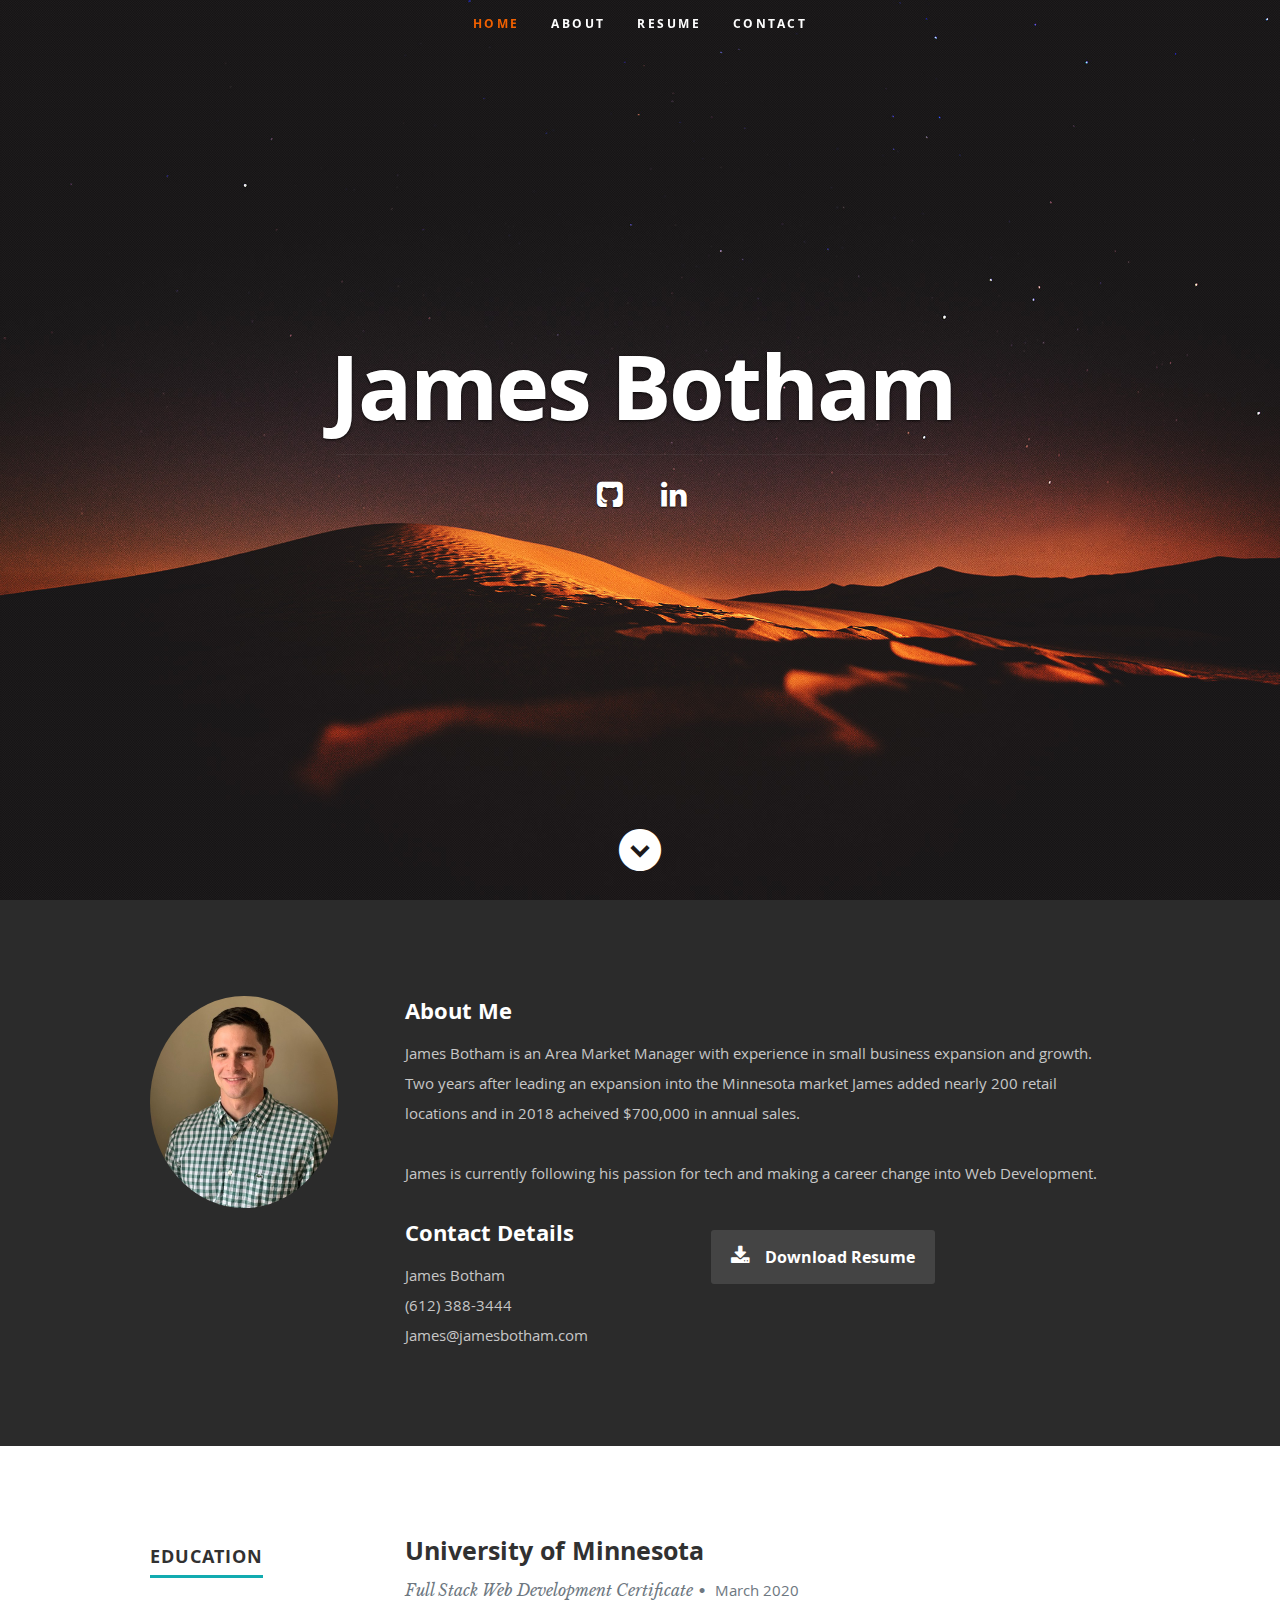
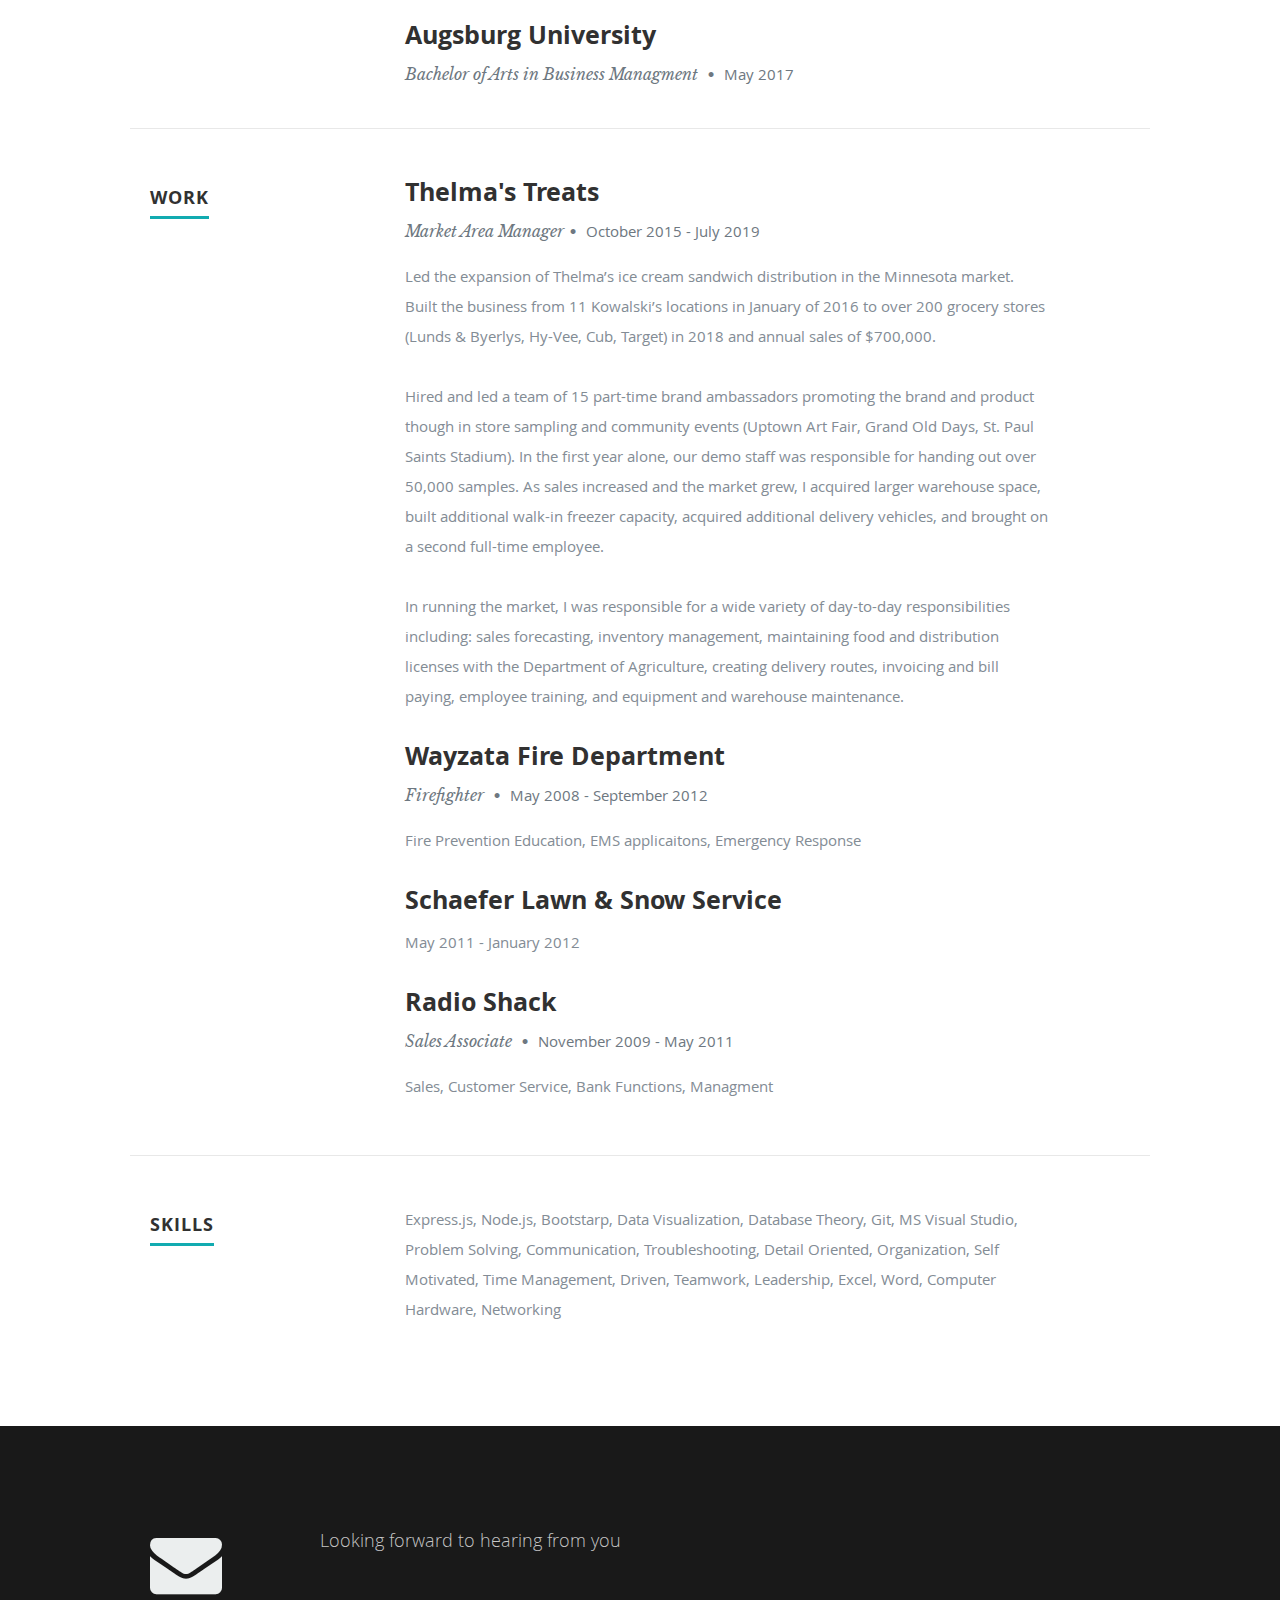
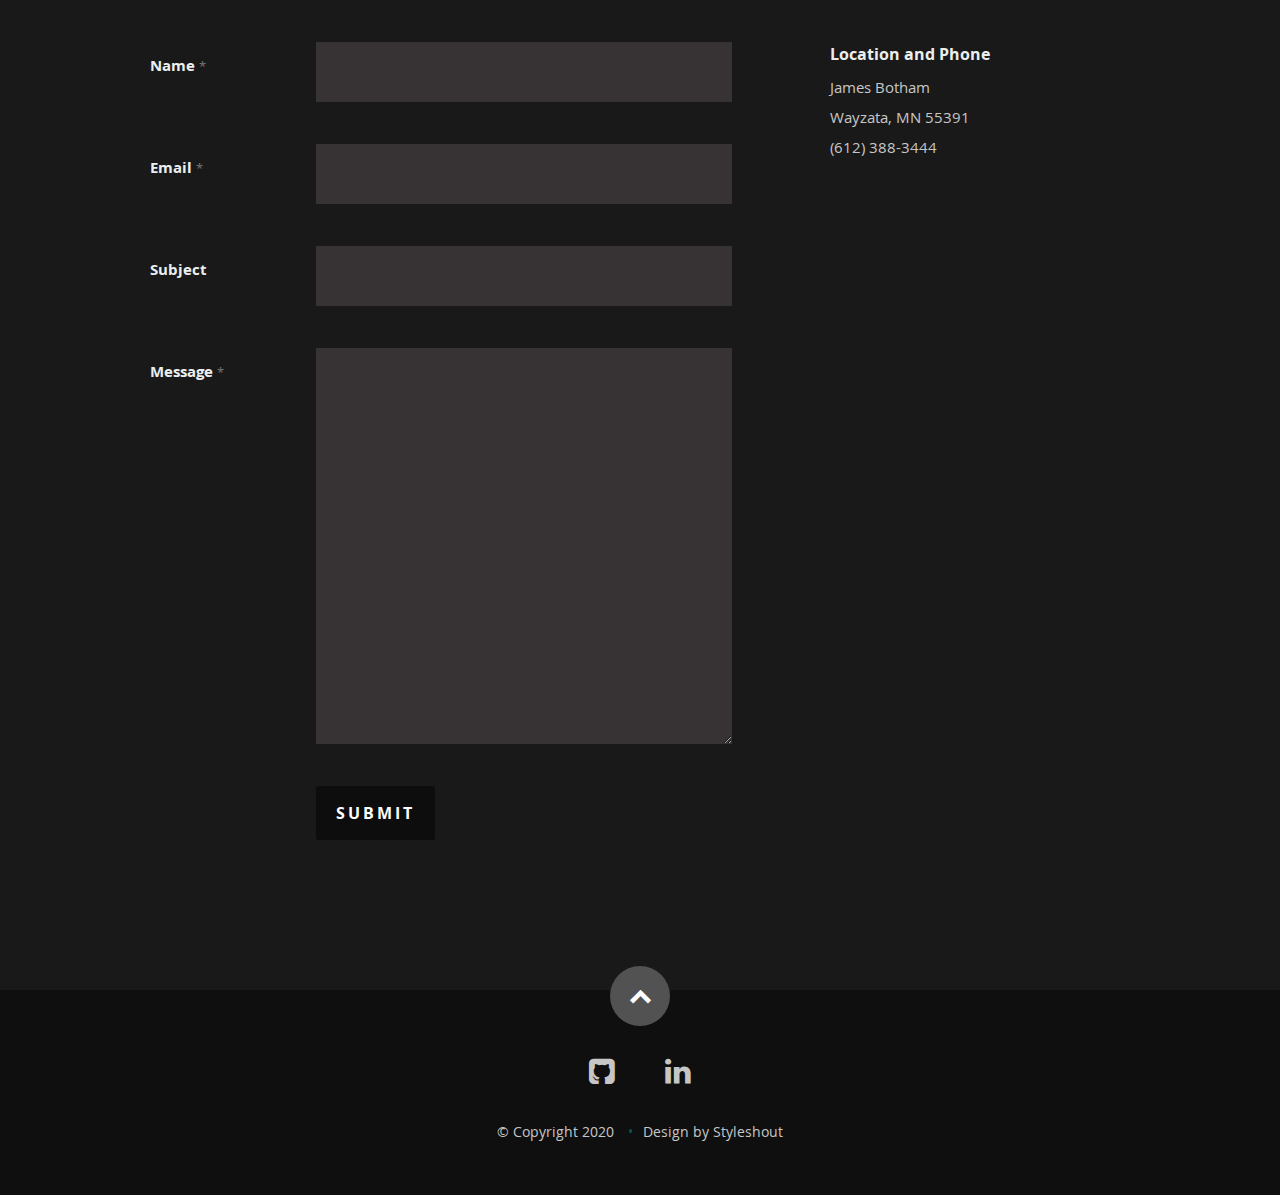
<file: index.html>
<!DOCTYPE html>
<!--[if lt IE 8 ]><html class="no-js ie ie7" lang="en"> <![endif]-->
<!--[if IE 8 ]><html class="no-js ie ie8" lang="en"> <![endif]-->
<!--[if (gte IE 8)|!(IE)]><!-->
<html class="no-js" lang="en">
<!--<![endif]-->

<head>

   <!--- Basic Page Needs
   ================================================== -->
   <meta charset="utf-8">
   <title>James Botham</title>
   <meta name="description" content="">
   <meta name="author" content="">

   <!-- Mobile Specific Metas
   ================================================== -->
   <meta name="viewport" content="width=device-width, initial-scale=1, maximum-scale=1">

   <!-- CSS
    ================================================== -->
   <link rel="stylesheet" href="css/default.css">
   <link rel="stylesheet" href="css/layout.css">
   <link rel="stylesheet" href="css/media-queries.css">
   <link rel="stylesheet" href="css/magnific-popup.css">

   <!-- Script
   ================================================== -->
   <script src="js/modernizr.js"></script>

   <!-- Favicons
	================================================== -->
   <link rel="shortcut icon" href="./images/logo.png">

</head>

<body>

   <!-- Header
   ================================================== -->
   <header id="home">

      <nav id="nav-wrap">

         <a class="mobile-btn" href="#nav-wrap" title="Show navigation">Show navigation</a>
         <a class="mobile-btn" href="#" title="Hide navigation">Hide navigation</a>

         <ul id="nav" class="nav">
            <li class="current"><a class="smoothscroll" href="#home">Home</a></li>
            <li><a class="smoothscroll" href="#about">About</a></li>
            <li><a class="smoothscroll" href="#resume">Resume</a></li>
            <!-- <li><a class="smoothscroll" href="#portfolio">Works</a></li> -->
            <!-- <li><a class="smoothscroll" href="#testimonials">Testimonials</a></li> -->
            <li><a class="smoothscroll" href="#contact">Contact</a></li>
         </ul> <!-- end #nav -->

      </nav> <!-- end #nav-wrap -->

      <div class="row banner">
         <div class="banner-text">
            <h1 class="responsive-headline">James Botham</h1>
            <!-- <h3>James is a Minneapolis based <span>Web Deveolpment</span> student creating awesome web applications
               using
               <span>MongoDB, Express.js, React.js and Node.js</span>.
               <a class="smoothscroll" href="#about">Scroll down</a> to learn more <a class="smoothscroll"
                  href="#about">About me</a>.</h3> -->
            <hr />
            <ul class="social">
               <!-- <li><a href="#"><i class="fa fa-facebook"></i></a></li> -->
               <!-- <li><a href="#"><i class="fa fa-ban"></i></a></li> -->
               <li><a href="https://github.com/Jkbotham"><i alt="GitHub" class="fa fa-github-square"></i></a></li>
               <li><a href="https://www.linkedin.com/in/jamesbotham/"><i alt="LinkedIn" class="fa fa-linkedin"></i></a></li>
               <!-- <li><a href="#"><i class="icon-mail-1"></i></a></li> -->
               <!-- <li><a href="#"><i class="fa fa-dribbble"></i></a></li>
               <li><a href="#"><i class="fa fa-skype"></i></a></li> -->
            </ul>
         </div>
      </div>

      <p class="scrolldown">
         <a class="smoothscroll" href="#about"><i class="icon-down-circle"></i></a>
      </p>

   </header> <!-- Header End -->


   <!-- About Section
   ================================================== -->
   <section id="about">

      <div class="row">

         <div class="three columns">

            <img class="profile-pic" src="images/headshot.jpg" alt="James Botham headshot" />

         </div>

         <div class="nine columns main-col">

            <h2>About Me</h2>

            <p>
               James Botham is an Area Market Manager with experience in small business expansion and growth. Two years
               after leading an expansion into the Minnesota market James added nearly 200 retail locations and in
               2018 acheived $700,000 in annual sales.
            </p>

            <p>
               James is currently following his passion for tech and making a career change into Web Development.
            </p>

            <div class="row">

               <div class="columns contact-details">

                  <h2>Contact Details</h2>
                  <p class="address">
                     <span>James Botham</span><br>
                     <span>(612) 388-3444</span><br>
                     <span>James@jamesbotham.com</span>
                  </p>

               </div>

               <div class="columns download">
                  <p>
                     <a href="./assets/Resume2020v20.pdf" class="button"><i class="fa fa-download"></i>Download Resume</a>
                  </p>
               </div>

            </div> <!-- end row -->

         </div> <!-- end .main-col -->

      </div>

   </section> <!-- About Section End-->


   <!-- Resume Section
   ================================================== -->
   <section id="resume">

      <!-- Education
      ----------------------------------------------- -->
      <div class="row education">

         <div class="three columns header-col">
            <h1><span>Education</span></h1>
         </div>

         <div class="nine columns main-col">
            <div class="row item">

               <div class="twelve columns">

                  <h3>University of Minnesota</h3>
                  <p class="info">Full Stack Web Development Certificate<span>&bull;</span> <em
                        class="date">March 2020</em></p>
                  <!-- <p>
                        
                     </p> -->
               </div>

            </div>

            <div class="row item">

               <div class="twelve columns">

                  <h3>Augsburg University</h3>
                  <p class="info">Bachelor of Arts in Business Managment <span>&bull;</span> <em class="date">May
                        2017</em></p>

               </div>

            </div> <!-- item end -->

            <!-- item end -->

         </div> <!-- main-col end -->

      </div> <!-- End Education -->


      <!-- Work
      ----------------------------------------------- -->
      <div class="row work">

         <div class="three columns header-col">
            <h1><span>Work</span></h1>
         </div>

         <div class="nine columns main-col">

            <div class="row item">

               <div class="twelve columns">

                  <h3>Thelma's Treats</h3>
                  <p class="info">Market Area Manager<span>&bull;</span> <em class="date">October 2015 - July 2019</em>
                  </p>

                  <p>
                     Led the expansion of Thelma’s ice cream sandwich distribution in the
                     Minnesota market. Built the business from 11 Kowalski’s locations in January
                     of 2016 to over 200 grocery stores (Lunds & Byerlys, Hy-Vee, Cub, Target) in 2018 and
                     annual sales of $700,000.
                  </p>

                  <p>
                     Hired and led a team of 15 part-time brand ambassadors promoting the brand
                     and product though in store sampling and community events (Uptown Art
                     Fair, Grand Old Days, St. Paul Saints Stadium). In the first year alone, our
                     demo staff was responsible for handing out over 50,000 samples.
                     As sales increased and the market grew, I acquired larger warehouse space,
                     built additional walk-in freezer capacity, acquired additional delivery vehicles,
                     and brought on a second full-time employee.
                  </p>

                  <p>
                     In running the market, I was responsible for a wide variety of day-to-day
                     responsibilities including: sales forecasting, inventory management,
                     maintaining food and distribution licenses with the Department of Agriculture, creating
                     delivery routes, invoicing and bill paying, employee training,  and equipment
                     and warehouse maintenance.
                  </p>

               </div>

            </div> <!-- item end -->

            <div class="row item">

               <div class="twelve columns">

                  <h3>Wayzata Fire Department</h3>
                  <p class="info">Firefighter <span>&bull;</span> <em class="date">May 2008 - September 2012</em></p>

                  <p>
                     Fire Prevention Education, EMS applicaitons, Emergency Response
                  </p>

               </div>
            </div>

               <div class="row item">

                  <div class="twelve columns">

                     <h3>Schaefer Lawn & Snow Service</h3>
                     <em class="date">May 2011 - January 2012</em></p>

                  </div>
               </div>
               <div class="row item">

                  <div class="twelve columns">

                     <h3>Radio Shack</h3>
                     <p class="info">Sales Associate <span>&bull;</span> <em class="date">November 2009 - May 2011</em>
                     </p>

                     <p>
                        Sales, Customer Service, Bank Functions, Managment
                     </p>

                  </div>

               </div> <!-- item end -->

            </div> <!-- main-col end -->

         </div> <!-- End Work -->


         <!-- Skills
      ----------------------------------------------- -->
         <div class="row skill">

            <div class="three columns header-col">
               <h1><span>Skills</span></h1>
            </div>

            <div class="nine columns main-col">

               <p>
                  Express.js, Node.js, Bootstarp, Data Visualization, Database Theory, Git, MS Visual Studio, Problem
                  Solving,
                  Communication, Troubleshooting, Detail Oriented, Organization, Self Motivated, Time Management,
                  Driven,
                  Teamwork, Leadership, Excel, Word, Computer Hardware, Networking
               </p>

               <!-- <div class="bars">

                  <ul class="skills">
                     <li><span class="bar-expand javascript"></span><em>JavaScript</em></li>
                     <li><span class="bar-expand html"></span><em>HTML5</em></li>
                     <li><span class="bar-expand jquery"></span><em>jQuery</em></li>
                     <li><span class="bar-expand css"></span><em>CSS</em></li>
                     <li><span class="bar-expand mysql"></span><em>MySQL</em></li>
                     <li><span class="bar-expand mongodb"></span><em>MongoDB</em></li>
                  </ul>

               </div>end skill-bars -->

            </div> <!-- main-col end -->

         </div> <!-- End skills -->

   </section> <!-- Resume Section End-->


   <!-- Portfolio Section
   ================================================== -->
   <!-- <section id="portfolio">

      <div class="row">

         <div class="twelve columns collapsed">

            <h1>Check Out Some of My Works.</h1>

            <div id="portfolio-wrapper" class="bgrid-quarters s-bgrid-thirds cf">

               <div class="columns portfolio-item">
                  <div class="item-wrap">

                     <a href="#modal-01" title="">
                        <img alt="Spitball application preview" src="images/portfolio/spitball.PNG">
                        <div class="overlay">
                           <div class="portfolio-item-meta">
                              <h5>Spitball</h5>
                           </div>
                        </div>
                        <div class="link-icon"><i class="icon-plus"></i></div>
                     </a>

                  </div>
               </div> 

               <div class="columns portfolio-item">
                  <div class="item-wrap">

                     <a href="#modal-02" title="Employee Managment Tool">
                        <img alt="Employee managment tool screenshot" src="images/portfolio/employeeManagerSmall.png">
                        <div class="overlay">
                           <div class="portfolio-item-meta">
                              <h5>Employee Managment Tool</h5>
                           </div>
                        </div>
                        <div class="link-icon"><i class="icon-plus"></i></div>
                     </a>

                  </div>
               </div> 

               <div class="columns portfolio-item">
                  <div class="item-wrap">

                     <a href="#modal-03" title="Password Generator">
                        <img alt="Password Generator screenshot" src="images/portfolio/pwGenSmall.png">
                        <div class="overlay">
                           <div class="portfolio-item-meta">
                              <h5>Password Generator</h5>
                           </div>
                        </div>
                        <div class="link-icon"><i class="icon-plus"></i></div>
                     </a>

                  </div>
               </div> 
               <div class="columns portfolio-item">
                  <div class="item-wrap">

                     <a href="#modal-04" title="">
                        <img alt="Screenshot of login page at Chameleon Sheets" src="images/portfolio/cSheetslogin.png">

                        <div class="overlay">
                           <div class="portfolio-item-meta">
                              <h5>Chameleon Sheets</h5>
                           </div>
                        </div>
                        <div class="link-icon"><i class="icon-plus"></i></div>
                     </a>

                  </div>
               </div> 

            </div> 
         </div> 



         <div id="modal-01" class="popup-modal mfp-hide">

            <img class="scale-with-grid" src="images/portfolio/modals/spitballModal.png"
               alt="Spitball application preview" />

            <div class="description-box">
               <h4>Spitball App</h4>
               <p>An application used to share idea's and get constructive feedback form the community.</p>
            </div>

            <div class="link-box">
               <a href="https://teamibs.herokuapp.com/" target="_blank">App </a>
               <a href="https://github.com/Jkbotham/TeamIBS" style="margin-left: 24px" target="_blank">Github</a>
               <a class="popup-modal-dismiss">Close</a>
            </div>

         </div>

         <div id="modal-02" class="popup-modal mfp-hide">

            <img class="scale-with-grid" src="images/portfolio/modals/employeeManager.png" alt="Screenshot of command line employee manager application" />

            <div class="description-box">
               <h4>Employee Management Tool</h4>
               <p>An employee tracking tool used to track employees using a command line prompt and MySQL database</p>
            </div>

            <div class="link-box">
               <a href="https://github.com/Jkbotham/homework/tree/master/12-homework" target="_blank">Github</a>
               <a class="popup-modal-dismiss">Close</a>
            </div>

         </div>

         <div id="modal-03" class="popup-modal mfp-hide">

            <img class="scale-with-grid" src="images/portfolio/modals/pwGen.png" alt="Password Generator Screenshot" />

            <div class="description-box">
               <h4>Password Generator</h4>
               <p>An app that creates random passwords using desired characteristics</p>
            </div>

            <div class="link-box">
               <a href="./assets/pwgen/index.html" target="_blank">App </a>
               <a href="https://github.com/Jkbotham/homework/tree/master/03-homework" style="margin-left: 24px"
                  target="_blank">Github</a>
               <a class="popup-modal-dismiss">Close</a>
            </div>

         </div>

         <div id="modal-04" class="popup-modal mfp-hide">

            <img class="scale-with-grid" src="images/portfolio/modals/cSheetsGrid.png" alt="Image of Chameleon Sheets grid" />

            <div class="description-box">
               <h4>Chameleon Sheets</h4>
               <p>Application designed to allow users to record scores for students throughout the day.  After the data is recorded the user can look at previous days data and make adjustments.  </p>
            </div>

            <div class="link-box">
               <a href="https://chameleon-sheets.herokuapp.com/" target="_blank">App</a>
               <a href="https://github.com/kbetlach/chameleon_sheets" style="margin-left: 24px" target="_blank">Github</a>
               <a class="popup-modal-dismiss">Close</a>
            </div>

         </div>


      </div> 

   </section> Portfolio Section End -->



   <!-- Contact Section
   ================================================== -->
   <section id="contact">

      <div class="row section-head">

         <div class="two columns header-col">

            <h1><span>Get In Touch.</span></h1>

         </div>

         <div class="ten columns">

            <p class="lead"> Looking forward to hearing from you
            </p>

         </div>

      </div>

      <div class="row">

         <div class="eight columns">

            <!-- form -->
            <form action="" method="POST" id="contactForm" name="contactForm">
               <fieldset>

                  <div>
                     <label for="contactName">Name <span class="required">*</span></label>
                     <input type="text" value="" size="35" id="contactName" name="contactName">
                  </div>

                  <div>
                     <label for="contactEmail">Email <span class="required">*</span></label>
                     <input type="text" value="" size="35" id="contactEmail" name="contactEmail">
                  </div>

                  <div>
                     <label for="contactSubject">Subject</label>
                     <input type="text" value="" size="35" id="contactSubject" name="contactSubject">
                  </div>

                  <div>
                     <label for="contactMessage">Message <span class="required">*</span></label>
                     <textarea cols="50" rows="15" id="contactMessage" name="contactMessage"></textarea>
                  </div>

                  <div>
                     <button class="submit">Submit</button>
                     <span id="image-loader">
                        <img alt="" src="images/loader.gif">
                     </span>
                  </div>

               </fieldset>
            </form> <!-- Form End -->

            <!-- contact-warning -->
            <div id="message-warning"> Error boy</div>
            <!-- contact-success -->
            <div id="message-success">
               <i class="fa fa-check"></i>Your message was sent, thank you!<br>
            </div>

         </div>


         <aside class="four columns footer-widgets">

            <div class="widget widget_contact">

               <h4>Location and Phone</h4>
               <p class="address">
                  James Botham<br>
                  Wayzata, MN 55391<br>
                  <span>(612) 388-3444</span>
               </p>

            </div>

         </aside>

      </div>

   </section> <!-- Contact Section End-->


   <!-- footer
   ================================================== -->
   <footer>

      <div class="row">

         <div class="twelve columns">

            <ul class="social-links">
               <!-- <li><a href="#"><i class="fa fa-facebook"></i></a></li>
               <li><a href="#"><i class="fa fa-twitter"></i></a></li>
               <li><a href="#"><i class="fa fa-google-plus"></i></a></li> -->
               <li><a href="https://github.com/Jkbotham"><i class="fa fa-github-square"></i></a></li>
               <li><a href="https://www.linkedin.com/in/jamesbotham/"><i class="fa fa-linkedin"></i></a></li>
               <!-- <li><a href="#"><i class="fa fa-instagram"></i></a></li>
               <li><a href="#"><i class="fa fa-dribbble"></i></a></li>
               <li><a href="#"><i class="fa fa-skype"></i></a></li> -->
            </ul>

            <ul class="copyright">
               <li>&copy; Copyright 2020</li>
               <li>Design by <a href="https://www.styleshout.com/" title="Styleshout" target="_blank">Styleshout</a>
               </li>
            </ul>

         </div>

         <div id="go-top"><a class="smoothscroll" title="Back to Top" href="#home"><i class="icon-up-open"></i></a>
         </div>

      </div>

   </footer> <!-- Footer End-->

   <!-- Java Script
   ================================================== -->
   <script src="https://ajax.googleapis.com/ajax/libs/jquery/1.10.2/jquery.min.js"></script>
   <script>window.jQuery || document.write('<script src="js/jquery-1.10.2.min.js"><\/script>')</script>
   <script type="text/javascript" src="js/jquery-migrate-1.2.1.min.js"></script>

   <script src="js/jquery.flexslider.js"></script>
   <script src="js/waypoints.js"></script>
   <script src="js/jquery.fittext.js"></script>
   <script src="js/magnific-popup.js"></script>
   <script src="js/init.js"></script>

</body>

</html>
</file>
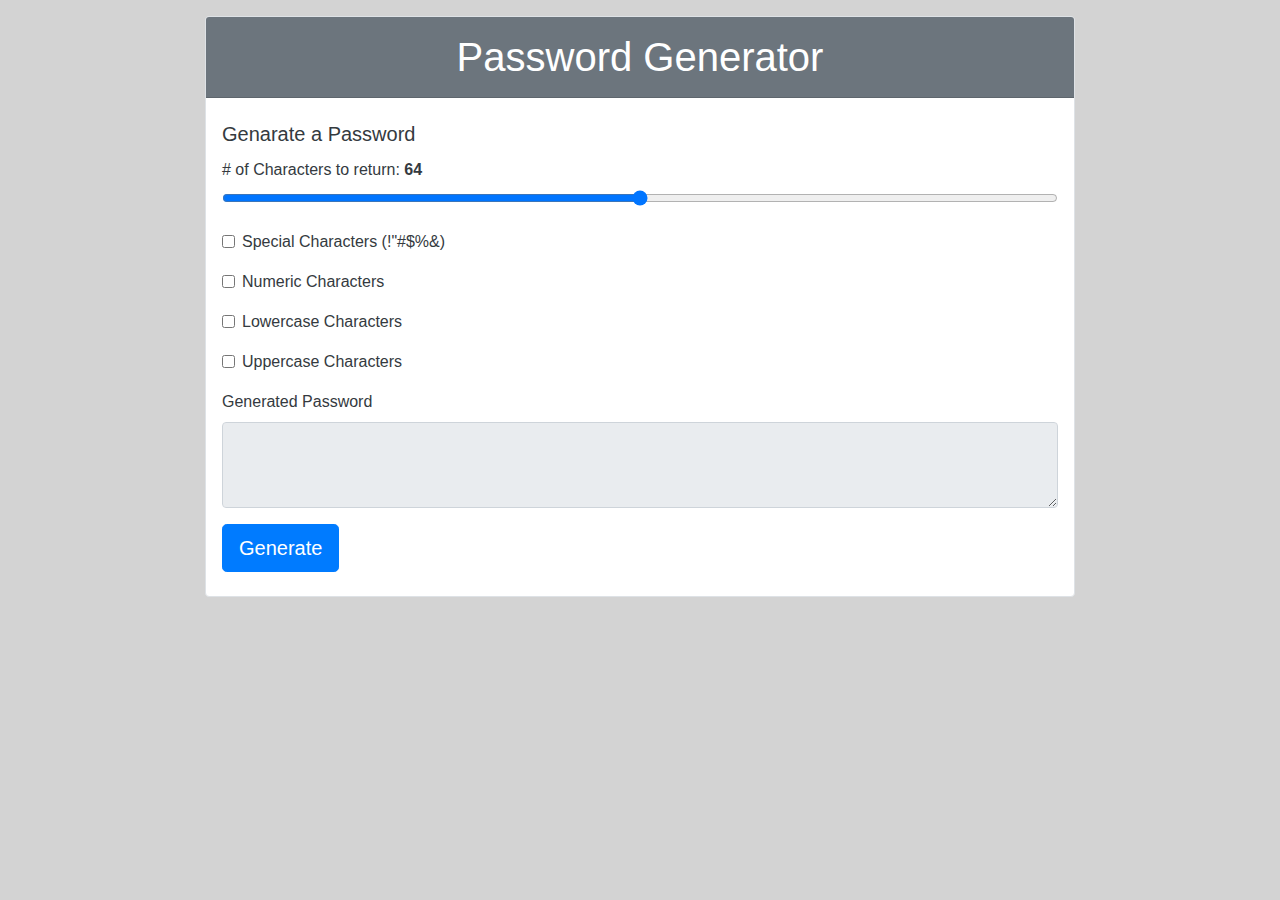
<file: assets/pwgen/index.html>
<!doctype html>
<html lang="en">
  <head>

    <meta charset="utf-8">
    <meta name="viewport" content="width=device-width, initial-scale=1, shrink-to-fit=no">

   
    <link rel="stylesheet" href="https://stackpath.bootstrapcdn.com/bootstrap/4.3.1/css/bootstrap.min.css" integrity="sha384-ggOyR0iXCbMQv3Xipma34MD+dH/1fQ784/j6cY/iJTQUOhcWr7x9JvoRxT2MZw1T" crossorigin="anonymous">
    <link rel="stylesheet" href="style.css">
    <title>Password Generator</title>
  </head>
  <body>
    <div class="navbar">

    </div>
    <div class="container">
      <div class="row">
        <div class="col-md-12">
  
        <div class="card border rounded">
          <h1 class="card-header p-3 mb-2 bg-secondary text-white">
            Password Generator
          </h1>
          <div class="card-body p-3 mb-2 bg-white text-dark">
            <h5 class="card-title">Genarate a Password</h5>
            <form>
                <div class="range-field">
                  <label for="cRange"># of Characters to return:  <b id="sAmount">-</b></label>
                  <input type="range" class="form-control-range" id="cRange" min="8" max="120" step="1">
              </div>
              <br>
            <div class="form-group form-check">
              <input type="checkbox" class="form-check-input" id="special">
              <label class="form-check-label" for="special">Special Characters (!"#$%&)</label>
            </div>
            <div class="form-group form-check">
              <input type="checkbox" class="form-check-input" id="numbers">
              <label class="form-check-label" for="numbers">Numeric Characters</label>
            </div>
            <div class="form-group form-check">
              <input type="checkbox" class="form-check-input" id="lowerCase">
              <label class="form-check-label" for="lowerCase">Lowercase Characters</label>
            </div>
            <div class="form-group form-check">
              <input type="checkbox" class="form-check-input" id="upperCase">
              <label class="form-check-label" for="upperCase">Uppercase Characters</label>
            </div>
            <div class="form-group" id="inputBox">
                <label for="generatedPass">Generated Password</label>
                <textarea disabled class="form-control" id="generatedPass" rows="3"></textarea>
              </div>
              <div class="row">
                <div class="col-md-4">
                  <button id="generateBtn" class="btn btn-primary btn-lg">Generate</button>
                </div>
              </form>
            <p class="Card-text"></p>
          </div>
        </div>

        </div>
      </div>
  </div>

    <script src="https://code.jquery.com/jquery-3.3.1.slim.min.js" integrity="sha384-q8i/X+965DzO0rT7abK41JStQIAqVgRVzpbzo5smXKp4YfRvH+8abtTE1Pi6jizo" crossorigin="anonymous"></script>
    <script src="https://cdnjs.cloudflare.com/ajax/libs/popper.js/1.14.7/umd/popper.min.js" integrity="sha384-UO2eT0CpHqdSJQ6hJty5KVphtPhzWj9WO1clHTMGa3JDZwrnQq4sF86dIHNDz0W1" crossorigin="anonymous"></script>
    <script src="https://stackpath.bootstrapcdn.com/bootstrap/4.3.1/js/bootstrap.min.js" integrity="sha384-JjSmVgyd0p3pXB1rRibZUAYoIIy6OrQ6VrjIEaFf/nJGzIxFDsf4x0xIM+B07jRM" crossorigin="anonymous"></script>
    <script src="./scrip.js"></script>
  </body>
</html>
</file>
<file: css/default.css>
/*
=====================================================================
*   Ceevee v1.0 Default Stylesheet
*   url: styleshout.com
*   03-17-2014
=====================================================================

TOC:
a. Webfonts and Icon fonts
b. Reset
c. Default Styles
   1. Basic
   2. Typography
   3. Links
   4. Images
   5. Buttons
   6. Forms
d. Grid
e. Others
   1. Clearing
   2. Misc

=====================================================================  */

/* ------------------------------------------------------------------ */
/* a. Webfonts and Icon fonts
 ------------------------------------------------------------------ */

@import url("fonts.css");
@import url("fontello/css/fontello.css");
@import url("font-awesome/css/font-awesome.min.css");

/* ------------------------------------------------------------------
/* b. Reset
      Adapted from:
      Normalize.css - https://github.com/necolas/normalize.css/
      HTML5 Doctor Reset - html5doctor.com/html-5-reset-stylesheet/
/* ------------------------------------------------------------------ */

html, body, div, span, object, iframe,
h1, h2, h3, h4, h5, h6, p, blockquote, pre,
abbr, address, cite, code,
del, dfn, em, img, ins, kbd, q, samp,
small, strong, sub, sup, var,
b, i,
dl, dt, dd, ol, ul, li,
fieldset, form, label, legend,
table, caption, tbody, tfoot, thead, tr, th, td,
article, aside, canvas, details, figcaption, figure,
footer, header, hgroup, menu, nav, section, summary,
time, mark, audio, video {
   margin: 0;
   padding: 0;
   border: 0;
   outline: 0;
   font-size: 100%;
   vertical-align: baseline;
   background: transparent;
}

article,aside,details,figcaption,figure,
footer,header,hgroup,menu,nav,section {
   display: block;
}

audio,
canvas,
video {
   display: inline-block;
}

audio:not([controls]) {
   display: none;
   height: 0;
}

[hidden] { display: none; }

code, kbd, pre, samp {
   font-family: monospace, serif;
   font-size: 1em;
}

pre {
   white-space: pre;
   white-space: pre-wrap;
   word-wrap: break-word;
}

blockquote, q { quotes: &#8220 &#8220; }

blockquote:before, blockquote:after,
q:before, q:after {
   content: '';
   content: none;
}

ins {
   background-color: #ff9;
   color: #000;
   text-decoration: none;
}

mark {
   background-color: #A7F4F6;
   color: #555;
}

del { text-decoration: line-through; }

abbr[title], dfn[title] {
   border-bottom: 1px dotted;
   cursor: help;
}

table {
   border-collapse: collapse;
   border-spacing: 0;
}


/* ------------------------------------------------------------------ */
/* c. Default and Basic Styles
      Adapted from:
      Skeleton CSS Framework - https://www.getskeleton.com/
      Typeplate Typographic Starter Kit - https://typeplate.com/
/* ------------------------------------------------------------------ */

/*  1. Basic  ------------------------------------------------------- */

*,
*:before,
*:after {
   -moz-box-sizing: border-box;
   -webkit-box-sizing: border-box;
   box-sizing: border-box;
}

html {
   font-size: 62.5%;
   -webkit-font-smoothing: antialiased;
}

body {
   background: #fff;
   font-family: 'opensans-regular', sans-serif;
   font-weight: normal;
   font-size: 15px;
   line-height: 30px;
	color: #838C95;

   -webkit-font-smoothing: antialiased; /* Fix for webkit rendering */
	-webkit-text-size-adjust: 100%;
}

/*  2. Typography
       Vertical rhythm with leading derived from 6
--------------------------------------------------------------------- */

h1, h2, h3, h4, h5, h6 {
   color: #313131;
	font-family: 'opensans-bold', sans-serif;
   font-weight: normal;
}
h1 a, h2 a, h3 a, h4 a, h5 a, h6 a { font-weight: inherit; }
h1 { font-size: 38px; line-height: 42px; margin-bottom: 12px; letter-spacing: -1px; }
h2 { font-size: 28px; line-height: 36px; margin-bottom: 6px; }
h3 { font-size: 22px; line-height: 30px; margin-bottom: 12px; }
h4 { font-size: 20px; line-height: 30px; margin-bottom: 6px; }
h5 { font-size: 18px; line-height: 30px; }
h6 { font-size: 14px; line-height: 30px; }
.subheader { }

p { margin: 0 0 30px 0; }
p img { margin: 0; }
p.lead {
   font: 19px/36px 'opensans-light', sans-serif;
   margin-bottom: 18px;
}

/* for 'em' and 'strong' tags, font-size and line-height should be same with
the body tag due to rendering problems in some browsers */
em { font: 15px/30px 'opensans-italic', sans-serif; }
strong, b { font: 15px/30px 'opensans-bold', sans-serif; }
small { font-size: 11px; line-height: inherit; }

/*	Blockquotes */
blockquote {
   margin: 30px 0px;
   padding-left: 40px;
   position: relative;
}
blockquote:before {
   content: "\201C";
   opacity: 0.45;
   font-size: 80px;
   line-height: 0px;
   margin: 0;
   font-family: arial, sans-serif;

   position: absolute;
   top:  30px;
	left: 0;
}
blockquote p {
   font-family: 'librebaskerville-italic', serif;
   padding: 0;
   font-size: 18px;
   line-height: 36px;
}
blockquote cite {
   display: block;
   font-size: 12px;
   font-style: normal;
   line-height: 18px;
}
blockquote cite:before { content: "\2014 \0020"; }
blockquote cite a,
blockquote cite a:visited { color: #8B9798; border: none }

/* ---------------------------------------------------------------------
/*  Pull Quotes Markup
/*
    <aside class="pull-quote">
		<blockquote>
			<p></p>
		</blockquote>
	 </aside>
/*
/* --------------------------------------------------------------------- */
.pull-quote {
   position: relative;
	padding: 18px 30px 18px 0px;
}
.pull-quote:before,
.pull-quote:after {
	height: 1em;
	opacity: 0.45;
	position: absolute;
	font-size: 80px;
   font-family: Arial, Sans-Serif;
}
.pull-quote:before {
	content: "\201C";
	top:  33px;
	left: 0;
}
.pull-quote:after {
	content: '\201D';
	bottom: -33px;
	right: 0;
}
.pull-quote blockquote {
   margin: 0;
}
.pull-quote blockquote:before {
   content: none;
}

/* Abbreviations */
abbr {
   font-family: 'opensans-bold', sans-serif;
	font-variant: small-caps;
	text-transform: lowercase;
   letter-spacing: .5px;
	color: gray;
}
abbr:hover { cursor: help; }

/* drop cap */
.drop-cap:first-letter {
	float: left;
	margin: 0;
	padding: 14px 6px 0 0;
	font-size: 84px;
	font-family: /* Copperplate */ 'opensans-bold', sans-serif;
   line-height: 60px;
	text-indent: 0;
	background: transparent;
	color: inherit;
}

hr { border: solid #E3E3E3; border-width: 1px 0 0; clear: both; margin: 11px 0 30px; height: 0; }


/*  3. Links  ------------------------------------------------------- */

a, a:visited {
   text-decoration: none;
   outline: 0;
   color: #11ABB0;

   -webkit-transition: color .3s ease-in-out;
   -moz-transition: color .3s ease-in-out;
   -o-transition: color .3s ease-in-out;
   transition: color .3s ease-in-out;
}
a:hover, a:focus { color: #313131; }
p a, p a:visited { line-height: inherit; }


/*  4. List  --------------------------------------------------------- */

ul, ol { margin-bottom: 24px; margin-top: 12px; }
ul { list-style: none outside; }
ol { list-style: decimal; }
ol, ul.square, ul.circle, ul.disc { margin-left: 30px; }
ul.square { list-style: square outside; }
ul.circle { list-style: circle outside; }
ul.disc { list-style: disc outside; }
ul ul, ul ol,
ol ol, ol ul { margin: 6px 0 6px 30px; }
ul ul li, ul ol li,
ol ol li, ol ul li { margin-bottom: 6px; }
li { line-height: 18px; margin-bottom: 12px; }
ul.large li { }
li p { }

/* ---------------------------------------------------------------------
/*  Stats Tab Markup

    <ul class="stats-tabs">
		<li><a href="#">[value]<b>[name]</b></a></li>
	 </ul>

    Extend this object into your markup.
/*
/* --------------------------------------------------------------------- */
.stats-tabs {
   padding: 0;
   margin: 24px 0;
}
.stats-tabs li {
	display: inline-block;
	margin: 0 10px 18px 0;
	padding: 0 10px 0 0;
	border-right: 1px solid #ccc;
}
.stats-tabs li:last-child {
	margin: 0;
	padding: 0;
	border: none;
}
.stats-tabs li a {
	display: inline-block;
	font-size: 22px;
	font-family: 'opensans-bold', sans-serif;
   border: none;
   color: #313131;
}
.stats-tabs li a:hover {
   color:#11ABB0;
}
.stats-tabs li a b {
	display: block;
	margin: 6px 0 0 0;
	font-size: 13px;
	font-family: 'opensans-regular', sans-serif;
   color: #8B9798;
}

/* definition list */
dl { margin: 12px 0; }
dt { margin: 0; color:#11ABB0; }
dd { margin: 0 0 0 20px; }

/* Lining Definition Style Markup */
.lining dt,
.lining dd {
	display: inline;
	margin: 0;
}
.lining dt + dt:before,
.lining dd + dt:before {
	content: "\A";
	white-space: pre;
}
.lining dd + dd:before {
	content: ", ";
}
.lining dd:before {
	content: ": ";
	margin-left: -0.2em;
}

/* Dictionary Definition Style Markup */
.dictionary-style dt {
	display: inline;
	counter-reset: definitions;
}
.dictionary-style dt + dt:before {
	content: ", ";
	margin-left: -0.2em;
}
.dictionary-style dd {
	display: block;
	counter-increment: definitions;
}
.dictionary-style dd:before {
	content: counter(definitions, decimal) ". ";
}

/* Pagination */
.pagination {
   margin: 36px auto;
   text-align: center;
}
.pagination ul li {
   display: inline-block;
   margin: 0;
   padding: 0;
}
.pagination .page-numbers {
   font: 15px/18px 'opensans-bold', sans-serif;
   display: inline-block;
   padding: 6px 10px;
   margin-right: 3px;
   margin-bottom: 6px;
	color: #6E757C;
	background-color: #E6E8EB;

	-webkit-transition: all 200ms ease-in-out;
	-moz-transition: all 200ms ease-in-out;
	-o-transition: all 200ms ease-in-out;
	-ms-transition: all 200ms ease-in-out;
	transition: all 200ms ease-in-out;

   -moz-border-radius: 3px;
   -webkit-border-radius: 3px;
   -khtml-border-radius: 3px;
	border-radius: 3px;
}
.pagination .page-numbers:hover {
   background: #838A91;
   color: #fff;
}
.pagination .current,
.pagination .current:hover {
   background-color: #11ABB0;
   color: #fff;
}
.pagination .inactive,
.pagination .inactive:hover {
   background-color: #E6E8EB;
	color: #A9ADB2;
}
.pagination .prev, .pagination .next {}

/*  5. Images  --------------------------------------------------------- */

img {
   max-width: 100%;
   height: auto;
}
img.pull-right { margin: 12px 0px 0px 18px; }
img.pull-left { margin: 12px 18px 0px 0px; }

/*  6. Buttons  --------------------------------------------------------- */

.button,
.button:visited,
button,
input[type="submit"],
input[type="reset"],
input[type="button"] {
   font: 16px/30px 'opensans-bold', sans-serif;
   background: #11ABB0;
   display: inline-block;
	text-decoration: none;
   letter-spacing: 0;
   color: #fff;
	padding: 12px 20px;
	margin-bottom: 18px;
   border: none;
   cursor: pointer;
   height: auto;

   -webkit-transition: all .2s ease-in-out;
	-moz-transition: all .2s ease-in-out;
	-o-transition: all .2s ease-in-out;
	-ms-transition: all .2s ease-in-out;
	transition: all .2s ease-in-out;

   -moz-border-radius: 3px;
   -webkit-border-radius: 3px;
   -khtml-border-radius: 3px;
   border-radius: 3px;
}

.button:hover,
button:hover,
input[type="submit"]:hover,
input[type="reset"]:hover,
input[type="button"]:hover {
   background: #3d4145;
   color: #fff;
}

.button:active,
button:active,
input[type="submit"]:active,
input[type="reset"]:active,
input[type="button"]:active {
   background: #3d4145;
   color: #fff;
}

.button.full-width,
button.full-width,
input[type="submit"].full-width,
input[type="reset"].full-width,
input[type="button"].full-width {
	width: 100%;
	padding-left: 0 !important;
	padding-right: 0 !important;
	text-align: center;
}

/* Fix for odd Mozilla border & padding issues */
button::-moz-focus-inner,
input::-moz-focus-inner {
    border: 0;
    padding: 0;
}


/*  7. Forms  --------------------------------------------------------- */

form { margin-bottom: 24px; }
fieldset { margin-bottom: 24px; }

input[type="text"],
input[type="password"],
input[type="email"],
textarea,
select {
   display: block;
   padding: 18px 15px;
   margin: 0 0 24px 0;
   border: 0;
   outline: none;
   vertical-align: middle;
   min-width: 225px;
	max-width: 100%;
   font-size: 15px;
   line-height: 24px;
	color: #647373;
	background: #D3D9D9;

}

/* select { padding: 0;
   width: 220px;
   } */

input[type="text"]:focus,
input[type="password"]:focus,
input[type="email"]:focus,
textarea:focus {
   color: #B3B7BC;
	background-color: #3d4145;
}

textarea { min-height: 220px; }

label,
legend {
   font: 16px/24px 'opensans-bold', sans-serif;
	margin: 12px 0;
   color: #3d4145;
   display: block;
}
label span,
legend span {
	color: #8B9798;
   font: 14px/24px 'opensans-regular', sans-serif;
}

input[type="checkbox"],
input[type="radio"] {
    font-size: 15px;
    color: #737373;
}

input[type="checkbox"] { display: inline; }

/* ------------------------------------------------------------------ */
/* d. Grid
---------------------------------------------------------------------
   gutter = 40px.
/* ------------------------------------------------------------------ */

/* default
--------------------------------------------------------------- */
.row {
   width: 96%;
   max-width: 1020px;
   margin: 0 auto;
}
/* fixed width for IE8 */
.ie .row { width: 1000px ; }

.narrow .row { max-width: 980px; }

.row .row { width: auto; max-width: none; margin: 0 -20px; }

/* row clearing */
.row:before,
.row:after {
    content: " ";
    display: table;
}
.row:after {
    clear: both;
}

.column, .columns {
   position: relative;
   padding: 0 20px;
   min-height: 1px;
   float: left;
}
.column.centered, .columns.centered  {
    float: none;
    margin: 0 auto;
}

/* removed gutters */
.row.collapsed > .column,
.row.collapsed > .columns,
.column.collapsed, .columns.collapsed  { padding: 0; }

[class*="column"] + [class*="column"]:last-child { float: right; }
[class*="column"] + [class*="column"].end { float: right; }

/* column widths */
.row .one         { width: 8.33333%; }
.row .two         { width: 16.66667%; }
.row .three       { width: 25%; }
.row .four        { width: 33.33333%; }
.row .five        { width: 41.66667%; }
.row .six         { width: 50%; }
.row .seven       { width: 58.33333%; }
.row .eight       { width: 66.66667%; }
.row .nine        { width: 75%; }
.row .ten         { width: 83.33333%; }
.row .eleven      { width: 91.66667%; }
.row .twelve      { width: 100%; }

/* Offsets */
.row .offset-1    { margin-left: 8.33333%; }
.row .offset-2    { margin-left: 16.66667%; }
.row .offset-3    { margin-left: 25%; }
.row .offset-4    { margin-left: 33.33333%; }
.row .offset-5    { margin-left: 41.66667%; }
.row .offset-6    { margin-left: 50%; }
.row .offset-7    { margin-left: 58.33333%; }
.row .offset-8    { margin-left: 66.66667%; }
.row .offset-9    { margin-left: 75%; }
.row .offset-10   { margin-left: 83.33333%; }
.row .offset-11   { margin-left: 91.66667%; }

/* Push/Pull */
.row .push-1      { left: 8.33333%; }
.row .pull-1      { right: 8.33333%; }
.row .push-2      { left: 16.66667%; 	}
.row .pull-2      { right: 16.66667%; }
.row .push-3      { left: 25%; }
.row .pull-3      { right: 25%;	}
.row .push-4      { left: 33.33333%; }
.row .pull-4      { right: 33.33333%; }
.row .push-5      { left: 41.66667%; }
.row .pull-5      { right: 41.66667%; }
.row .push-6      { left: 50%; }
.row .pull-6      { right: 50%; }
.row .push-7      { left: 58.33333%; }
.row .pull-7      { right: 58.33333%; }
.row .push-8      { left: 66.66667%; 	}
.row .pull-8      { right: 66.66667%; }
.row .push-9      { left: 75%; }
.row .pull-9      { right: 75%; }
.row .push-10     { left: 83.33333%; }
.row .pull-10     { right: 83.33333%; }
.row .push-11     { left: 91.66667%; }
.row .pull-11     { right: 91.66667%; }

/* block grids
--------------------------------------------------------------------- */
.bgrid-sixths [class*="column"]   { width: 16.66667%; }
.bgrid-quarters [class*="column"] { width: 25%; }
.bgrid-thirds [class*="column"]   { width: 33.33333%; }
.bgrid-halves [class*="column"]   { width: 50%; }

[class*="bgrid"] [class*="column"] + [class*="column"]:last-child { float: left; }

/* Left clearing for block grid columns - columns that changes width in
different screen sizes. Allows columns with different heights to align
properly.
--------------------------------------------------------------------- */
.first { clear: left; }   /* first column in default screen */
.s-first { clear: none; } /* first column in smaller screens */

/* smaller screens
--------------------------------------------------------------- */
@media only screen and (max-width: 900px) {

   /* block grids on small screens */
   .s-bgrid-sixths [class*="column"]   { width: 16.66667%; }
   .s-bgrid-quarters [class*="column"] { width: 25%; }
   .s-bgrid-thirds [class*="column"]   { width: 33.33333%; }
   .s-bgrid-halves [class*="column"]   { width: 50%; }

   /* block grids left clearing */
   .first { clear: none; }
   .s-first { clear: left; }

}

/* mobile wide/smaller tablets
--------------------------------------------------------------- */
@media only screen and (max-width: 767px) {

   .row {
	   width: 460px;
	   margin: 0 auto;
      padding: 0;
	}
   .column, .columns {
	   width: auto !important;
	   float: none;
	   margin-left: 0;
	   margin-right: 0;
      padding: 0 30px;
   }
   .row .row { width: auto; max-width: none; margin: 0 -30px; }

   [class*="column"] + [class*="column"]:last-child { float: none; }
   [class*="bgrid"] [class*="column"] + [class*="column"]:last-child { float: none; }

   /* Offsets */
   .row .offset-1    { margin-left: 0%; }
   .row .offset-2    { margin-left: 0%; }
   .row .offset-3    { margin-left: 0%; }
   .row .offset-4    { margin-left: 0%; }
   .row .offset-5    { margin-left: 0%; }
   .row .offset-6    { margin-left: 0%; }
   .row .offset-7    { margin-left: 0%; }
   .row .offset-8    { margin-left: 0%; }
   .row .offset-9    { margin-left: 0%; }
   .row .offset-10   { margin-left: 0%; }
   .row .offset-11   { margin-left: 0%; }
}

/* mobile narrow
--------------------------------------------------------------- */
@media only screen and (max-width: 460px) {

   .row { width: auto; }

}

/* larger screens
--------------------------------------------------------------- */
@media screen and (min-width: 1200px) {

   .wide .row { max-width: 1180px; }

}

/* ------------------------------------------------------------------ */
/* e. Others
/* ------------------------------------------------------------------ */

/*  1. Clearing
    (https://nicolasgallagher.com/micro-clearfix-hack/
--------------------------------------------------------------------- */

.cf:before,
.cf:after {
    content: " ";
    display: table;
}
.cf:after {
    clear: both;
}

/*  2. Misc -------------------------------------------------------- */

.remove-bottom { margin-bottom: 0 !important; }
.half-bottom { margin-bottom: 12px !important; }
.add-bottom { margin-bottom: 24px !important; }
.no-border { border: none; }

.text-center  { text-align: center !important; }
.text-left    { text-align: left !important; }
.text-right   { text-align: right !important; }
.pull-left    { float: left !important; }
.pull-right   { float: right !important; }
.align-center {
	margin-left: auto !important;
	margin-right: auto !important;
	text-align: center !important;
}
</file>
<file: css/layout.css>
/*
=====================================================================
*   Ceevee v1.0 Layout Stylesheet
*   url: styleshout.com
*   03-18-2014
=====================================================================

   TOC:
   a. General Styles
   b. Header Styles
   c. About Section
   d. Resume Section
   e. Portfolio Section
   f. Call To Action Section
   g. Testimonials Section
   h. Contact Section
   i. Footer

===================================================================== */

/* ------------------------------------------------------------------ */
/* a. General Styles
/* ------------------------------------------------------------------ */

body { background: #0f0f0f; }

/* ------------------------------------------------------------------ */
/* b. Header Styles
/* ------------------------------------------------------------------ */

header {
   position: relative;
   height: 800px;
   min-height: 500px;
   width: 100%;
   background: #161415 url(../images/header-background.jpg) no-repeat top center;
   background-size: cover !important;
	-webkit-background-size: cover !important;
   text-align: center;
   overflow: hidden;
}

/* vertically center banner section */
header:before {
   content: '';
   display: inline-block;
   vertical-align: middle;
   height: 100%;
}
header .banner {
   display: inline-block;
   vertical-align: middle;
   margin: 0 auto;
   width: 85%;
   padding-bottom: 30px;
   text-align: center;
}

header .banner-text { width: 100%; }
header .banner-text h1 {
   font: 90px/1.1em 'opensans-bold', sans-serif;
   color: #fff;
   letter-spacing: -2px;
   margin: 0 auto 18px auto;
   text-shadow: 0px 1px 3px rgba(0, 0, 0, .8);
}
header .banner-text h3 {
   font: 18px/1.9em 'librebaskerville-regular', serif;
   color: #A8A8A8;
   margin: 0 auto;
   width: 70%;
   text-shadow: 0px 1px 2px rgba(0, 0, 0, .5);
}
header .banner-text h3 span,
header .banner-text h3 a {
   color: #fff;
}
header .banner-text hr {
   width: 60%;
   margin: 18px auto 24px auto;
   border-color: #2F2D2E;
   border-color: rgba(150, 150, 150, .1);
}

/* header social links */
header .social {
   margin: 24px 0;
   padding: 0;
   font-size: 30px;
   text-shadow: 0px 1px 2px rgba(0, 0, 0, .8);
}
header .social li {
   display: inline-block;
   margin: 0 15px;
   padding: 0;
}
header .social li a { color: #fff; }
header .social li a:hover { color: #757272; }

/* scrolldown link */
header .scrolldown a {
   position: absolute;
   bottom: 30px;
   left: 50%;
   margin-left: -29px;
   color: #fff;
   display: block;
   height: 42px;
   width: 42px;
   font-size: 42px;
   line-height: 42px;
   color: #fff;
   border-radius: 100%;

   -webkit-transition: all .3s ease-in-out;
   -moz-transition: all .3s ease-in-out;
   -o-transition: all .3s ease-in-out;
   transition: all .3s ease-in-out;
}
header .scrolldown a:hover { color: #757272; }

/* primary navigation
--------------------------------------------------------------------- */
#nav-wrap ul, #nav-wrap li, #nav-wrap a {
	 margin: 0;
	 padding: 0;
	 border: none;
	 outline: none;
}

/* nav-wrap */
#nav-wrap {
   font: 12px 'opensans-bold', sans-serif;
   width: 100%;
   text-transform: uppercase;
   letter-spacing: 2.5px;
   margin: 0 auto;
   z-index: 100;
   position: fixed;
   left: 0;
   top: 0;
}
.opaque { background-color: #333; }

/* hide toggle button */
#nav-wrap > a.mobile-btn { display: none; }

ul#nav {
   min-height: 48px;
   width: auto;

   /* center align the menu */
   text-align: center;
}
ul#nav li {
   position: relative;
   list-style: none;
   height: 48px;
   display: inline-block;
}

/* Links */
ul#nav li a {

/* 8px padding top + 8px padding bottom + 32px line-height = 48px */

   display: inline-block;
   padding: 8px 13px;
   line-height: 32px;
	text-decoration: none;
   text-align: left;
   color: #fff;

	-webkit-transition: color .2s ease-in-out;
	-moz-transition: color .2s ease-in-out;
	-o-transition: color .2s ease-in-out;
	-ms-transition: color .2s ease-in-out;
	transition: color .2s ease-in-out;
}

ul#nav li a:active { background-color: transparent !important; }
ul#nav li.current a { color: #F06000; }


/* ------------------------------------------------------------------ */
/* c. About Section
/* ------------------------------------------------------------------ */

#about {
   background: #2B2B2B;
   padding-top: 96px;
   padding-bottom: 66px;
   overflow: hidden;
}

#about a, #about a:visited  { color: #fff; }
#about a:hover, #about a:focus { color: #757272; }

#about h2 {
   font: 22px/30px 'opensans-bold', sans-serif;
   color: #fff;
   margin-bottom: 12px;
}
#about p {
   line-height: 30px;
   color:#c6c6c6;
}
#about .profile-pic {
   position: relative;
   width: 188px;
   height: 212px;
   border-radius: 100%;
}
#about .contact-details { width: 41.66667%; }
#about .download {
   width: 58.33333%;
   padding-top: 6px;
}
#about .main-col { padding-right: 5%; }
#about .download .button {
   margin-top: 6px;
   background: #444;
}
#about .download .button:hover {
   background: #fff;
   color: #2B2B2B;
}
#about .download .button i {
   margin-right: 15px;
   font-size: 20px;
}


/* ------------------------------------------------------------------ */
/* d. Resume Section
/* ------------------------------------------------------------------ */

#resume {
   background: #fff;
   padding-top: 90px;
   padding-bottom: 72px;
   overflow: hidden;
}

#resume a, #resume a:visited  { color: #757272; }
#resume a:hover, #resume a:focus { color: #313131; }

#resume h1 {
   font: 18px/24px 'opensans-bold', sans-serif;
   text-transform: uppercase;
   letter-spacing: 1px;
}
#resume h1 span {
   border-bottom: 3px solid #11abb0;
   padding-bottom: 6px;
}
#resume h3 {
   font: 25px/30px 'opensans-bold', sans-serif;
}

#resume .header-col { padding-top: 9px; }
#resume .main-col { padding-right: 10%; }

.education, .work {
   margin-bottom: 48px;
   padding-bottom: 24px;
   border-bottom: 1px solid #E8E8E8;
}
#resume .info {
   font: 16px/24px 'librebaskerville-italic', serif;
   color: #6E7881;
   margin-bottom: 18px;
   margin-top: 9px;
}
#resume .info span {
   margin-right: 5px;
   margin-left: 5px;
}
#resume .date {
   font: 15px/24px 'opensans-regular', sans-serif;
   margin-top: 6px;
}

/*----------------------------------------------*/
/*	Skill Bars
/*----------------------------------------------*/

.bars {
	width: 95%;
	float: left;
	padding: 0;
	text-align: left;
}
.bars .skills {
  	margin-top: 36px;
   list-style: none;
}
.bars li {
   position: relative;
  	margin-bottom: 60px;
  	background: #ccc;
  	height: 42px;
  	border-radius: 3px;
}
.bars li em {
	font: 15px 'opensans-bold', sans-serif;
   color: #313131;
	text-transform: uppercase;
   letter-spacing: 2px;
	font-weight: normal;
   position: relative;
	top: -36px;
}
.bar-expand {
   position: absolute;
   left: 0;
   top: 0;

   margin: 0;
   padding-right: 24px;
  	background: #313131;
   display: inline-block;
  	height: 42px;
   line-height: 42px;
   border-radius: 3px 0 0 3px;
}

.javascript {
  	width: 70%;
  	-moz-animation: javascript 2s ease;
  	-webkit-animation: javascript 2s ease;
}
.html {
  	width: 75%;
  	-moz-animation: html 2s ease;
  	-webkit-animation: html 2s ease;
}
.jquery {
  	width: 85%;
  	-moz-animation: jquery 2s ease;
  	-webkit-animation: jquery 2s ease;
}
.css {
  	width: 55%;
  	-moz-animation: css 2s ease;
  	-webkit-animation: css 2s ease;
}
.mysql {
  	width: 80%;
  	-moz-animation: mysql 2s ease;
  	-webkit-animation: mysql 2s ease;
}
.mongodb {
  	width: 60%;
  	-moz-animation: mongodb 2s ease;
  	-webkit-animation: mongodb 2s ease;
}

@-moz-keyframes javascript {
  0%   { width: 0px;  }
  100% { width: 70%;  }
}
@-moz-keyframes html {
  0%   { width: 0px;  }
  100% { width: 75%;  }
}
@-moz-keyframes jquery {
  0%   { width: 0px;  }
  100% { width: 85%;  }
}
@-moz-keyframes css {
  0%   { width: 0px;  }
  100% { width: 55%;  }
}
@-moz-keyframes mysql {
  0%   { width: 0px;  }
  100% { width: 80%;  }
}
@-moz-keyframes mongodb {
  0%   { width: 0px;  }
  100% { width: 60%;  }
}

@-webkit-keyframes javascript {
  0%   { width: 0px;  }
  100% { width: 70%;  }
}
@-webkit-keyframes html {
  0%   { width: 0px;  }
  100% { width: 75%;  }
}
@-webkit-keyframes jquery {
  0%   { width: 0px;  }
  100% { width: 85%;  }
}
@-webkit-keyframes css {
  0%   { width: 0px;  }
  100% { width: 55%;  }
}
@-webkit-keyframes mysql {
  0%   { width: 0px;  }
  100% { width: 80%;  }
}
@-webkit-keyframes mongodb {
  0%   { width: 0px;  }
  100% { width: 60%;  }
}

/* ------------------------------------------------------------------ */
/* e. Portfolio Section
/* ------------------------------------------------------------------ */

#portfolio {
   background: #ebeeee;
   padding-top: 90px;
   padding-bottom: 60px;
}
#portfolio h1 {
   font: 15px/24px 'opensans-semibold', sans-serif;
   text-transform: uppercase;
   letter-spacing: 1px;
   text-align: center;
   margin-bottom: 48px;
   color: #313131;
}

/* Portfolio Content */
#portfolio-wrapper .columns { margin-bottom: 36px; }
.portfolio-item .item-wrap {
   background: #fff;
   overflow: hidden;
   position: relative;

   -webkit-transition: all 0.3s ease-in-out;
	-moz-transition: all 0.3s ease-in-out;
	-o-transition: all 0.3s ease-in-out;
	-ms-transition: all 0.3s ease-in-out;
	transition: all 0.3s ease-in-out;
}
.portfolio-item .item-wrap a {
   display: block;
   cursor: pointer;
}

/* overlay */
.portfolio-item .item-wrap .overlay {
   position: absolute;
   left: 0;
   top: 0;
   width: 100%;
   height: 100%;

	opacity: 0;
	-moz-opacity: 0;
	filter:alpha(opacity=0);

   -webkit-transition: opacity 0.3s ease-in-out;
	-moz-transition: opacity 0.3s ease-in-out;
	-o-transition: opacity 0.3s ease-in-out;
	transition: opacity 0.3s ease-in-out;

   background: url(../images/overlay-bg.png) repeat;
}
.portfolio-item .item-wrap .link-icon {
   display: block;
   color: #fff;
   height: 30px;
   width: 30px;
   font-size: 18px;
   line-height: 30px;
   text-align: center;

   opacity: 0;
	-moz-opacity: 0;
	filter:alpha(opacity=0);

   -webkit-transition: opacity 0.3s ease-in-out;
	-moz-transition: opacity 0.3s ease-in-out;
	-o-transition: opacity 0.3s ease-in-out;
	transition: opacity 0.3s ease-in-out;

   position: absolute;
   top: 50%;
   left: 50%;
   margin-left: -15px;
   margin-top: -15px;
}
.portfolio-item .item-wrap img {
   vertical-align: bottom;
}
.portfolio-item .portfolio-item-meta { padding: 18px }
.portfolio-item .portfolio-item-meta h5 {
   font: 14px/21px 'opensans-bold', sans-serif;
   color: #fff;
}
.portfolio-item .portfolio-item-meta p {
   font: 12px/18px 'opensans-light', sans-serif;
   color: #c6c7c7;
   margin-bottom: 0;
}

/* on hover */
.portfolio-item:hover .overlay {
	opacity: 1;
	-moz-opacity: 1;
	filter:alpha(opacity=100);
}
.portfolio-item:hover .link-icon {
   opacity: 1;
	-moz-opacity: 1;
	filter:alpha(opacity=100);
}

/* popup modal */
.popup-modal {
	max-width: 550px;
	background: #fff;
	position: relative;
	margin: 0 auto;
}
.popup-modal .description-box { padding: 12px 36px 18px 36px; }
.popup-modal .description-box h4 {
   font: 15px/24px 'opensans-bold', sans-serif;
	margin-bottom: 12px;
   color: #111;
}
.popup-modal .description-box p {
	font: 14px/24px 'opensans-regular', sans-serif;
   color: #A1A1A1;
   margin-bottom: 12px;
}
.popup-modal .description-box .categories {
   font: 11px/21px 'opensans-light', sans-serif;
   color: #A1A1A1;
   text-transform: uppercase;
   letter-spacing: 2px;
   display: block;
   text-align: left;
}
.popup-modal .description-box .categories i {
   margin-right: 8px;
}
.popup-modal .link-box {
   padding: 18px 36px;
   background: #111;
   text-align: left;
}
.popup-modal .link-box a {
   color: #fff;
	font: 11px/21px 'opensans-bold', sans-serif;
	text-transform: uppercase;
   letter-spacing: 3px;
   cursor: pointer;
}
.popup-modal a:hover {	color: #00CCCC; }
.popup-modal a.popup-modal-dismiss { margin-left: 24px; }


/* fadein/fadeout effect for modal popup
/* ------------------------------------------------------------------ */

/* content at start */
.mfp-fade.mfp-wrap .mfp-content .popup-modal {
   opacity: 0;
   -webkit-transition: all 200ms ease-in-out;
	-moz-transition: all 200ms ease-in-out;
	-o-transition: all 200ms ease-in-out;
	-ms-transition: all 200ms ease-in-out;
   transition: all 200ms ease-in-out;
}
/* content fadein */
.mfp-fade.mfp-wrap.mfp-ready .mfp-content .popup-modal {
   opacity: 1;
}
/* content fadeout */
.mfp-fade.mfp-wrap.mfp-removing .mfp-content .popup-modal {
   opacity: 0;
}

/* ------------------------------------------------------------------ */
/* f. Call To Action Section
/* ------------------------------------------------------------------ */

#call-to-action {
   background: #212121;
   padding-top: 66px;
   padding-bottom: 48px;
}
#call-to-action h1 {
   font: 18px/24px 'opensans-bold', sans-serif;
   text-transform: uppercase;
   letter-spacing: 3px;
   color: #fff;
}
#call-to-action h1 span { display: none; }
#call-to-action .header-col h1:before {
   font-family: 'FontAwesome';
   content: "\f0ac";
	padding-right: 10px;
	font-size: 72px;
   line-height: 72px;
   text-align: left;
   float: left;
   color: #fff;
}
#call-to-action .action {
   margin-top: 12px;
}
#call-to-action h2 {
   font: 28px/36px 'opensans-bold', sans-serif;
   color: #EBEEEE;
   margin-bottom: 6px;
}
#call-to-action h2 a {
   color: inherit;
}
#call-to-action p {
   color: #636363;
   font-size: 17px;
}
/*#
call-to-action .button {
	color:#fff;
   background: #0D0D0D;
}
*/
#call-to-action .button:hover,
#call-to-action .button:active {
   background: #FFFFFF;
   color: #0D0D0D;
}
#call-to-action p span {
	font-family: 'opensans-semibold', sans-serif; 
	color: #D8D8D8;
}

/* ------------------------------------------------------------------
/* g. Testimonials
/* ------------------------------------------------------------------ */

#testimonials {
   background: #1F1F1F url(../images/testimonials-bg.jpg) no-repeat center center;
   background-size: cover !important;
	-webkit-background-size: cover !important;
   background-attachment: fixed;

   position: relative;
   min-height: 200px;
   width: 100%;
   overflow: hidden;
}
#testimonials .text-container {
   padding-top: 96px;
   padding-bottom: 66px;
}
#testimonials h1 {
   font: 18px/24px 'opensans-bold', sans-serif;   
   text-transform: uppercase;
   letter-spacing: 3px;
   color: #fff;
}
#testimonials h1 span { display: none; }
#testimonials .header-col { padding-top: 9px; }
#testimonials .header-col h1:before {
   font-family: 'FontAwesome';
   content: "\f10d";
	padding-right: 10px;
	font-size: 72px;
   line-height: 72px;
   text-align: left;
   float: left;
   color: #fff;
}

/*	Blockquotes */
#testimonials blockquote {
   margin: 0 0px 30px 0px;
   padding-left: 0;
   position: relative;
   text-shadow: 0px 1px 3px rgba(0, 0, 0, 1);
}
#testimonials blockquote:before { content: none; }
#testimonials blockquote p {
   font-family: 'librebaskerville-italic', serif;
   padding: 0;
   font-size: 24px;
   line-height: 48px;
   color: #fff
}
#testimonials blockquote cite {
   display: block;
   font-size: 12px;
   font-style: normal;
   line-height: 18px;
   color: #fff;
}
#testimonials blockquote cite:before { content: "\2014 \0020"; }
#testimonials blockquote cite a,
#testimonials blockquote cite a:visited { color: #8B9798; border: none }

/* Flex Slider
/* ------------------------------------------------------------------ */

/* Reset */
.flexslider a:active,
.flexslider a:focus  { outline: none; }
.slides,
.flex-control-nav,
.flex-direction-nav { margin: 0; padding: 0; list-style: none; }
.slides li { margin: 0; padding: 0;}

/* Necessary Styles */
.flexslider {
   position: relative;
   zoom: 1;
   margin: 0;
   padding: 0;
}
.flexslider .slides { zoom: 1; }
.flexslider .slides > li { position: relative; }

/* Hide the slides before the JS is loaded. Avoids image jumping */
.flexslider .slides > li { display: none; -webkit-backface-visibility: hidden; }
/* Suggested container for slide animation setups. Can replace this with your own */
.flex-container { zoom: 1; position: relative; }

/* Clearfix for .slides */
.slides:before,
.slides:after {
   content: " ";
   display: table;
}
.slides:after {
   clear: both;
}

/* No JavaScript Fallback */
/* If you are not using another script, such as Modernizr, make sure you
 * include js that eliminates this class on page load */
.no-js .slides > li:first-child { display: block; }

/* Slider Styles */
.slides { zoom: 1; }
.slides > li {
   /*margin-right: 5px; */
   overflow: hidden;
}

/* Control Nav */
.flex-control-nav {
    width: 100%;
    position: absolute;
    bottom: -20px;
    text-align: left;
}
.flex-control-nav li {
    margin: 0 6px;
    display: inline-block;
    zoom: 1;
    *display: inline;
}
.flex-control-paging li a {
    width: 12px;
    height: 12px;
    display: block;
    background: #ddd;
    background: rgba(255, 255, 255, .3);
    cursor: pointer;
    text-indent: -9999px;
    -webkit-border-radius: 20px;
    -moz-border-radius: 20px;
    -o-border-radius: 20px;
    border-radius: 20px;
    box-shadow: inset 0 0 3px rgba(255, 255, 255, .3);
}
.flex-control-paging li a:hover {
    background: #CCC;
    background: rgba(255, 255, 255, .7);
}
.flex-control-paging li a.flex-active {
    background: #fff;
    background: rgba(255, 255, 255, .9);
    cursor: default;
}

/* ------------------------------------------------------------------ */
/* h. Contact Section
/* ------------------------------------------------------------------ */

#contact {
   background: #191919;
   padding-top: 96px;
   padding-bottom: 102px;
   color:#c6c6c6;
}
#contact .section-head { margin-bottom: 42px; }

#contact a, #contact a:visited  { color: #757272; }
#contact a:hover, #contact a:focus { color: #fff; }

#contact h1 {
   font: 18px/24px 'opensans-bold', sans-serif;
   text-transform: uppercase;
   letter-spacing: 3px;
   color: #EBEEEE;
   margin-bottom: 6px;
}
#contact h1 span { display: none; }
#contact h1:before {
   font-family: 'FontAwesome';
   content: "\f0e0";
	padding-right: 10px;
	font-size: 72px;
   line-height: 72px;
   text-align: left;
   float: left;
   color: #ebeeee;
}

#contact h4 {
   font: 16px/24px 'opensans-bold', sans-serif;
   color: #EBEEEE;
   margin-bottom: 6px;
}
#contact p.lead {
   font: 18px/36px 'opensans-light', sans-serif;
   padding-right: 3%;
}
#contact .header-col { padding-top: 6px; }


/* contact form */
#contact form { margin-bottom: 30px; }
#contact label {
   font: 15px/24px 'opensans-bold', sans-serif;
   margin: 12px 0;
   color: #EBEEEE;
	display: inline-block;
	float: left;
   width: 26%;
}
#contact input,
#contact textarea,
#contact select {
   resize: vertical;
   padding: 18px 20px;
	color: #eee;
	background: #373233;
	margin-bottom: 42px;
	border: 0;
	outline: none;
   font-size: 15px;
   line-height: 24px;
   width: 65%;
}
#contact input:focus,
#contact textarea:focus,
#contact select:focus {
	color: #fff;
	background-color: #757272;
}
#contact button.submit {
	text-transform: uppercase;
	letter-spacing: 3px;
	color:#fff;
   background: #0D0D0D;
	border: none;
   cursor: pointer;
   height: auto;
   display: inline-block;
	border-radius: 3px;
   margin-left: 26%;
}
#contact button.submit:hover {
	color: #0D0D0D;
	background: #fff;
}
#contact span.required {
	color: #757272;
	font-size: 13px;
}
#message-warning, #message-success {
   display: none;
	background: #0F0F0F;
	padding: 24px 24px;
	margin-bottom: 36px;
   width: 65%;
   margin-left: 26%;
}
#message-warning { color: #D72828; }
#message-success { color: #757272; }

#message-warning i,
#message-success i {
   margin-right: 10px;
}
#image-loader {
   display: none;
   position: relative;
   left: 18px;
   top: 17px;
}


/* Twitter Feed */
#twitter {
   margin-top: 12px;
   padding: 0;
}
#twitter li {
   margin: 6px 0px 12px 0;
   line-height: 30px;
}
#twitter li span {
   display: block;
}
#twitter li b a {
   font: 13px/36px 'opensans-regular', Sans-serif;
   color: #474747 !important;
   border: none;
}


/* ------------------------------------------------------------------ */
/* i. Footer
/* ------------------------------------------------------------------ */

footer {
   padding-top: 48px;
   margin-bottom: 48px;
   color: #c6c6c6;
   font-size: 14px;
   text-align: center;
   position: relative;
}

footer a, footer a:visited { color: #c6c6c6; }
footer a:hover, footer a:focus { color: #fff; }

/* copyright */
footer .copyright {
    margin: 0;
    padding: 0;
 }
footer .copyright li {
    display: inline-block;
    margin: 0;
    padding: 0;
    line-height: 24px;
}
.ie footer .copyright li {
   display: inline;
}
footer .copyright li:before {
    content: "\2022";
    padding-left: 10px;
    padding-right: 10px;
    color: #095153;
}
footer .copyright  li:first-child:before {
    display: none;
}

/* social links */
footer .social-links {
   margin: 18px 0 30px 0;
   padding: 0;
   font-size: 30px;
}
footer .social-links li {
    display: inline-block;
    margin: 0;
    padding: 0;
    margin-left: 42px;
    color: #F06000;
}

footer .social-links li:first-child { margin-left: 0; }

/* Go To Top Button */
#go-top {
	position: absolute;
	top: -24px;
   left: 50%;
   margin-left: -30px;
}
#go-top a {
	text-decoration: none;
	border: 0 none;
	display: block;
	width: 60px;
	height: 60px;
	background-color: #525252;

	-webkit-transition: all 0.2s ease-in-out;
   -moz-transition: all 0.2s ease-in-out;
   -o-transition: all 0.2s ease-in-out;
   -ms-transition: all 0.2s ease-in-out;
   transition: all 0.2s ease-in-out;

   color: #fff;
   font-size: 21px;
   line-height: 60px;
 	border-radius: 100%;
}
#go-top a:hover { background-color: #9A7373; }
</file>
<file: css/media-queries.css>
/* ==================================================================

*   Ceevee Media Queries
*   url: styleshout.com
*   03-18-2014

/* ================================================================== */


/* screenwidth less than 1024px
--------------------------------------------------------------------- */
@media only screen and (max-width: 1024px) {

    /* header styles
   ------------------------------------------------------------------ */
   header .banner-text h1 {
      font: 80px/1.1em 'opensans-bold', sans-serif;
      letter-spacing: -1px;
      margin: 0 auto 12px auto;
   }

}

/* screenwidth less than 900px
--------------------------------------------------------------------- */
@media only screen and (max-width: 900px) {

    /* header styles
   ------------------------------------------------------------------ */
   header .banner { padding-bottom: 12px; }
   header .banner-text h1 {
      font: 78px/1.1em 'opensans-bold', sans-serif;
      letter-spacing: -1px;      
   }
   header .banner-text h3 {
      font: 17px/1.9em 'librebaskerville-regular', serif;
      width: 80%;
   }
   header .banner-text hr {
      width: 65%;
      margin: 12px auto;
   }
   /* nav-wrap */
   #nav-wrap {
      font: 11px 'opensans-bold', sans-serif;
      letter-spacing: 1.5px;
   }


   /* About Section
   ------------------------------------------------------------------- */
   #about .profile-pic {
      width: 98px;
      height: 111px;
      margin-left: 12px;
   }
   #about .contact-details { width: 50%; }
   #about .download { width: 50%; }

   /* Resume Section
   ------------------------------------------------------------------- */
   #resume h1 { font: 16px/24px 'opensans-bold', sans-serif; }
   #resume .main-col { padding-right: 5%; }   

   /* Testimonials Section
   ------------------------------------------------------------------- */
   #testimonials .header-col h1:before {
      font-size: 66px;
      line-height: 66px;
   }
   #testimonials blockquote p {
      font-size: 22px;
      line-height: 46px;      
   }

    /* Call to Action Section
   ------------------------------------------------------------------- */
   #call-to-action .header-col h1:before {
      font-size: 66px;
      line-height: 66px;
   }

   /* Contact Section
   ------------------------------------------------------------------- */
   #contact .section-head { margin-bottom: 30px; }
   #contact .header-col h1:before {
      font-size: 66px;
      line-height: 66px;
   }
   #contact .section-head p.lead { font: 17px/33px opensans-light, sans-serif; }


}

/* mobile wide/smaller tablets
---------------------------------------------------------------------- */

@media only screen and (max-width: 767px) {

   /* mobile navigation
   -------------------------------------------------------------------- */
   #nav-wrap {
      font: 12px 'opensans-bold', sans-serif;
      background: transparent !important;
      letter-spacing: 1.5px;  
      width: auto;
      position: fixed;
      top: 0;
      right: 0;
   }
   #nav-wrap > a {
	   width: 48px;
		height: 48px;
		text-align: left;
		background-color: #CC5200;
		position: relative;
      border: none;
      float: right;

      font: 0/0 a;
      text-shadow: none;
      color: transparent;

      position: relative;
      top: 0px;
      right: 30px;
   }

	#nav-wrap > a:before,
   #nav-wrap > a:after {
	   position: absolute;
		border: 2px solid #fff;
		top: 35%;
		left: 25%;
		right: 25%;
		content: '';
	}
   #nav-wrap > a:after { top: 60%; }

   /* toggle buttons */
	#nav-wrap:not( :target ) > a:first-of-type,
	#nav-wrap:target > a:last-of-type  {
	   display: block;
	}

   /* hide menu panel */
   #nav-wrap ul#nav {
      height: auto;
		display: none;
      clear: both;
      width: auto; 
      float: right;     

      position: relative;
      top: 12px;
      right: 0;
   }

   /* display menu panels */
	#nav-wrap:target > ul#nav	{
	   display: block;
      padding: 30px 20px 48px 20px;
      background: #1f2024;
      margin: 0 30px;
      clear: both;
   }

   ul#nav li {
      display: block;
      height: auto;      
      margin: 0 auto; 
      padding: 0 4%;           
      text-align: left;
      border-bottom: 1px solid #2D2E34;
      border-bottom-style: dotted; 
   }
  
   ul#nav li a {  
      display: block;    
      margin: 0;
      padding: 0;      
      margin: 12px 0; 
      line-height: 16px; /* reset line-height from 48px */
      border: none;
   }  


   /* Header Styles
   -------------------------------------------------------------------- */
   header .banner {
      padding-bottom: 12px;
      padding-top: 6px;
   }
   header .banner-text h1 { font: 68px/1.1em 'opensans-bold', sans-serif; }
   header .banner-text h3 {
      font: 16px/1.9em 'librebaskerville-regular', serif;
      width: 85%;
   }
   header .banner-text hr {
      width: 80%;
      margin: 18px auto;
   }

   /* header social links */
   header .social {
      margin: 18px 0 24px 0;
      font-size: 24px;
      line-height: 36px;      
   }
   header .social li { margin: 0 10px; }

    /* scrolldown link */
   header .scrolldown { display: none; }


   /* About Section
   -------------------------------------------------------------------- */
   #about .profile-pic { display: none; }
   #about .download .button {
      width: 100%;
      text-align: center;
      padding: 15px 20px;
   }
   #about .main-col { padding-right: 30px; }


   /* Resume Section
   --------------------------------------------------------------------- */
   #resume .header-col {
      padding-top: 0;
      margin-bottom: 48px;
      text-align: center;
   }
   #resume h1 { letter-spacing: 3px; }
   #resume .main-col { padding-right: 30px; }
   #resume h3, #resume .info { text-align: center; }
      
   .bars { width: 100%; }


   /* Call To Action Section
   /* ----------------------------------------------------------------- */
   #call-to-action { text-align: center; }
   #call-to-action h1 {
      font: 16px/24px 'opensans-bold', sans-serif;
      text-align: center;
      margin-bottom: 30px;
      text-shadow: 0px 1px 3px rgba(0, 0, 0, 1);
   }
   #call-to-action h1 span { display: block; }
   #call-to-action .header-col h1:before { content: none; }
   #call-to-action p { font-size: 15px; }


   /* Portfolio Section
   /* ----------------------------------------------------------------- */
   #portfolio-wrapper .columns { margin-bottom: 40px; }
   .popup-modal {	max-width: 85%; }


   /* Testimonials Section
   ----------------------------------------------------------------------- */
   #testimonials .text-container { text-align: center; }
   #testimonials h1 {
      font: 16px/24px 'opensans-bold', sans-serif;
      text-align: center;
      margin-bottom: 30px;
      text-shadow: 0px 1px 3px rgba(0, 0, 0, 1);
   }
   #testimonials h1 span { display: block; }
   #testimonials .header-col h1:before { content: none; }
   #testimonials blockquote { padding-bottom: 24px; }
   #testimonials blockquote p {
      font-size: 20px;
      line-height: 42px;      
   }

   /* Control Nav */
   .flex-control-nav {
      text-align: center;
      margin-left: -30px;
   }


   /* contact Section
   ----------------------------------------------------------------------- */
   #contact { padding-bottom: 66px; }
   #contact .section-head { margin-bottom: 12px; }
   #contact .section-head h1 {
      font: 16px/24px 'opensans-bold', sans-serif;            
      text-align: center;   
      margin-bottom: 30px;
      text-shadow: 0px 1px 3px rgba(0, 0, 0, 1);
   }  
   #contact h1 span { display: block; }
   #contact .header-col { padding-top: 0; }
   #contact .header-col h1:before { content: none;	}
   #contact .section-head p.lead { text-align: center;}

   /* form */
   #contact label {
      float: none;
      width: 100%;
   }
   #contact input,
   #contact textarea,
   #contact select {
     	margin-bottom: 6px;    	
      width: 100%;
   }
   #contact button.submit { margin: 30px 0 24px 0; }
   #message-warning, #message-success {
      width: 100%;
      margin-left: 0;
   }


   /* footer
   ------------------------------------------------------------------------ */
  
   /* copyright */
   footer .copyright li:before { content: none; }
   footer .copyright li { margin-right: 12px; }

   /* social links */
   footer .social-links { font-size: 22px; }
   footer .social-links li { margin-left: 18px; }

   /* Go To Top Button */
   #go-top { margin-left: -22px; }
   #go-top a {
   	width: 54px;
   	height: 54px;
      font-size: 18px;
      line-height: 54px;
   }


}

/* mobile narrow
  -------------------------------------------------------------------------- */

@media only screen and (max-width: 480px) {

   /* mobile navigation
   -------------------------------------------------------------------- */
   #nav-wrap ul#nav { width: auto; float: none; }

   /* header styles
   -------------------------------------------------------------------- */
   header .banner { padding-top: 24px; }
   header .banner-text h1 {
      font: 40px/1.1em 'opensans-bold', sans-serif;      
      margin: 0 auto 24px auto;
   }
   header .banner-text h3 {
      font: 14px/1.9em 'librebaskerville-regular', sans-serif;
      width: 90%;
   }
  
   /* header social links */
   header .social { font-size: 20px;}
   header .social li { margin: 0 6px; }

   /* footer
   ------------------------------------------------------------------------ */

   /* social links */
   footer .social-links { font-size: 20px; }
   footer .social-links li { margin-left: 14px; }   

}
</file>
<file: assets/pwgen/style.css>
body {
    max-width: 900px;
    margin: auto;
    background-color: lightgray;
}

h1 {
    text-align: center;
}
#sent {
    max-height: 200px;
}
</file>
